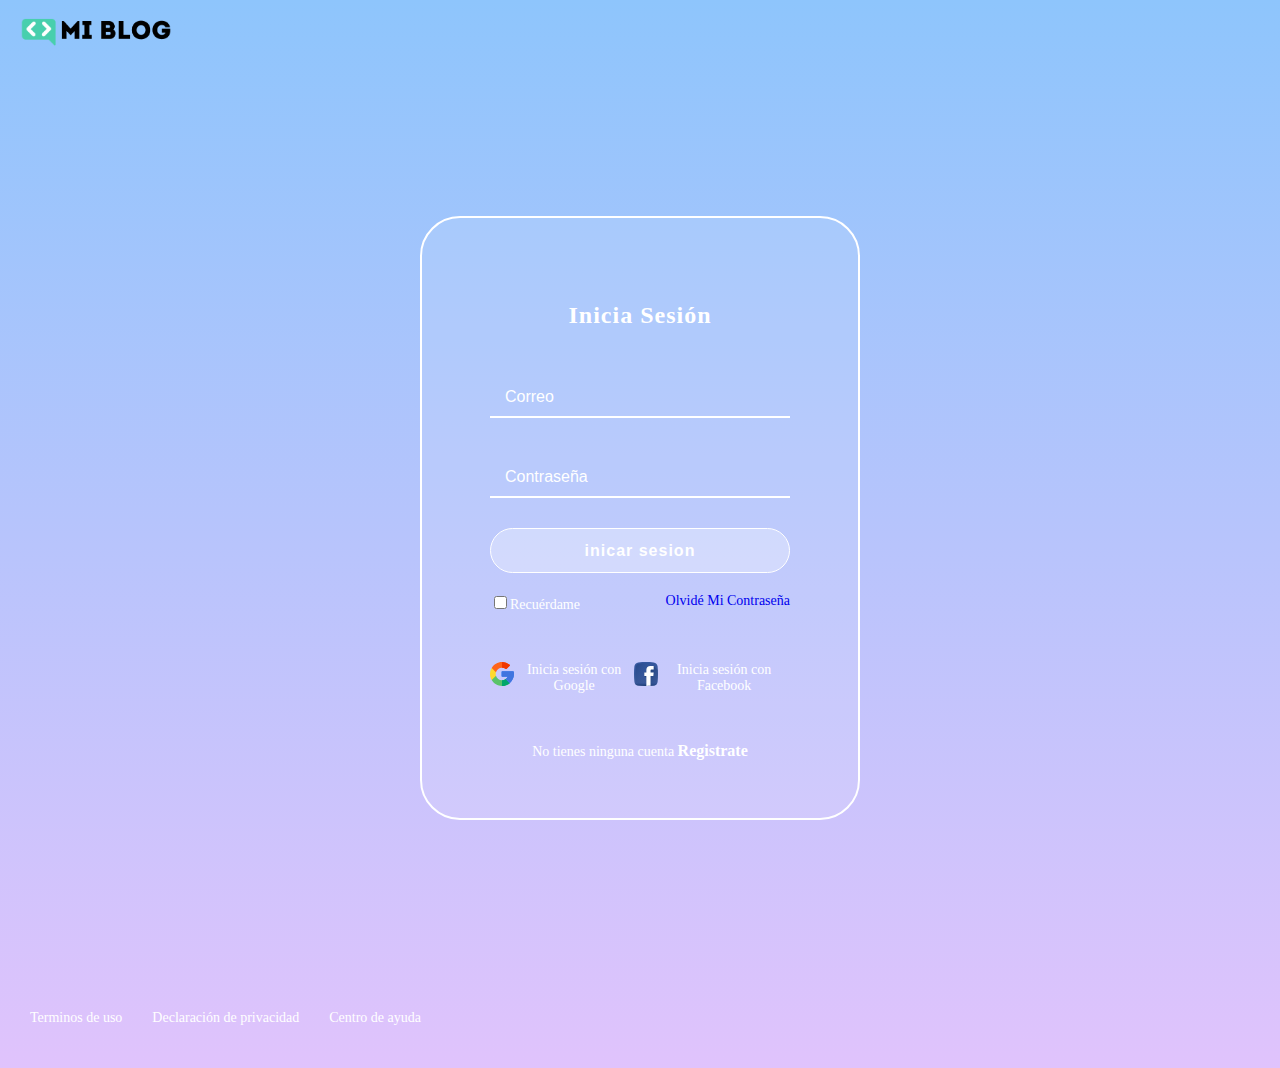
<file: inicio-sesion.html>
<!DOCTYPE html>
<html lang="en">
<head>
    <meta charset="UTF-8">
    <meta name="viewport" content="width=device-width, initial-scale=1.0">
    <title>Document</title>
    <link rel="stylesheet"  href="./media-queries.css">
</head>
<style>
    
</style>
<body>

    <header class="header">
        <img tabindex="0" class="header__img" src="./Logo-negro.png" alt="Logo">
    </header>
    <section class="login">
        <div class="login__container">
            <h2 tabindex="0">Inicia sesión</h2>
            <form class="login__container--form" action="">
                <input aria-label="correo" class="input" type="text" placeholder="Correo">
                <input aria-label="contraseña" class="input" type="password" placeholder="Contraseña">
                <button class="btn">inicar sesion</button>
                <div class="login__container--remember-me">
                    <label>
                        <input type="checkbox" name="" id="cbox1" value="checkbos">Recuérdame
                    </label>
                    <a href="/">olvidé mi contraseña</a>
                </div>
            </form>
            <section class="login__container--social-media">
                <div>
                    <img src="[data-uri]" alt="google"> Inicia sesión con Google
                    <img src="[data-uri]" alt="facebook"> Inicia sesión con Facebook
                </div>
            </section>
            <p class="login__container--register">No tienes ninguna cuenta <a href="">Registrate</a></p>
        </div>
    </section>
    <footer class="footer">
        <a href="/">Terminos de uso</a>
        <a href="/">Declaración de privacidad</a>
        <a href="/">Centro de ayuda</a>
    </footer>
</body>
</html>
</file>
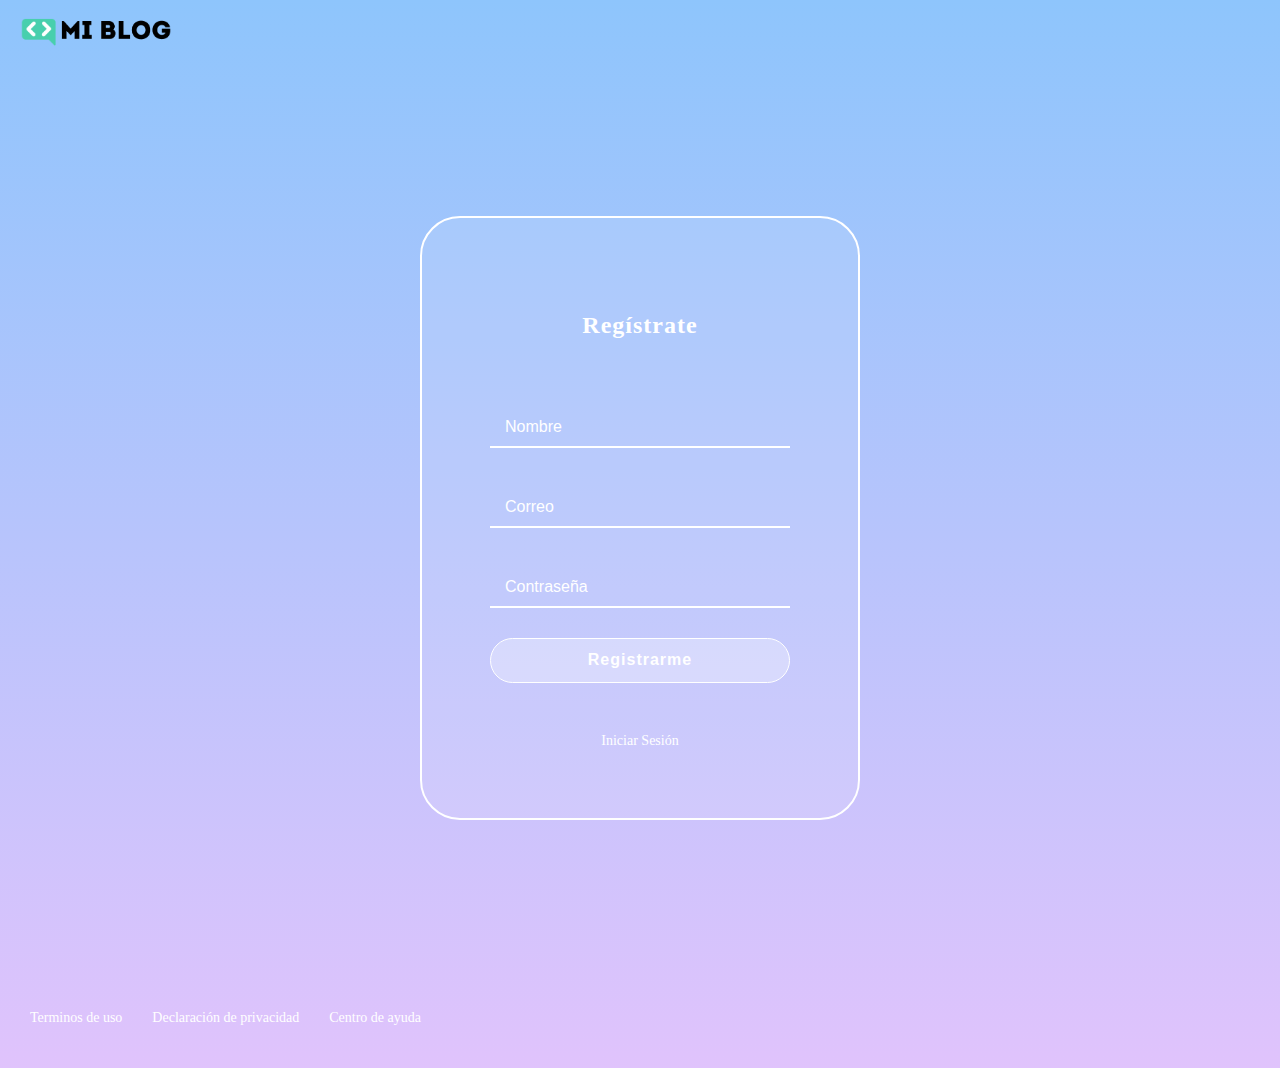
<file: register.html>
<!DOCTYPE html>
<html lang="en">
<head>
    <meta charset="UTF-8">
    <meta name="viewport" content="width=device-width, initial-scale=1.0">
    <title>Document</title>
    <link rel="stylesheet" href="./media-queries.css">
</head>

<body>
    <header class="header">
        <img tabindex="0" class="header__img" src="./Logo-negro.png" alt="Logo">
    </header>

    <section class="registrate">
        <div class="registrate__container">
            <h2 tabindex="0">Regístrate</h2>
            <form class="registrate__container--form" action="">
                <input aria-label="nombre" class="input" type="text" placeholder="Nombre">
                <input aria-label="correo" class="input" type="text" placeholder="Correo">
                <input aria-label="contraseña" class="input" type="password" placeholder="Contraseña">
                <button class="btn">Registrarme</button>
                <div class="registrate__container--inicia-sesion">
                    <a href="" tabindex="0">Iniciar sesión</a>
                </div>
            </form>
        </div>
    </section>
    <footer class="footer">
        <a href="/">Terminos de uso</a>
        <a href="/">Declaración de privacidad</a>
        <a href="/">Centro de ayuda</a>
    </footer>
</body>
</html>

<!-- tabindex="0" es para que google pueda leer para ciegos -->
</file>
<file: media-queries.css>
body {
  margin: 0;
  background: -webkit-gradient(linear, left top, left bottom, from(#8EC5FC), to(#E0C3FC));
  background: linear-gradient(#8EC5FC, #E0C3FC);
  min-height: 100vh;
}

.header {
  /* background-color: #8EC5FC; */
  /* background-image: linear-gradient(62deg, #8EC5FC 0%, #E0C3FC 88%); */
  width: 100%;
  height: 68px;
  display: -webkit-box;
  display: -ms-flexbox;
  display: flex;
  -webkit-box-pack: justify;
      -ms-flex-pack: justify;
          justify-content: space-between;
}

.header__img {
  height: 60px;
}

.header__menu {
  margin-right: 60px;
}

.header__menu:hover ul, ul:hover {
  display: block;
}

.header__menu ul {
  display: none;
  list-style: none;
  padding: 0px;
  position: absolute;
  width: 100px;
  text-align: right;
  margin: 80px 0px 0px -23px;
}

.header__menu li {
  margin: 10px 0px;
}

.header__menu li a {
  text-decoration: none;
  color: white;
}

.header__menu li a:hover {
  text-decoration: underline;
}

.header__menu--profile {
  margin-right: 8px;
  width: 40px;
  display: -webkit-box;
  display: -ms-flexbox;
  display: flex;
  -webkit-box-align: center;
      -ms-flex-align: center;
          align-items: center;
}

.header__menu--img {
  height: 31px;
  padding: 2px;
  border: 0.5px solid;
  border-radius: 50%;
  margin-left: -5px;
  margin-right: 10px;
  cursor: pointer;
}

.main {
  height: 100px;
  text-align: center;
}

.main__title {
  color: white;
  font-size: 25px;
}

.categories__title {
  color: white;
  font-size: 16px;
  position: absolute;
  padding-left: 30px;
  padding-top: 11px;
  width: 100%;
  text-transform: capitalize;
}

.carousel {
  width: 100%;
  overflow: scroll;
  padding: 0px 30px;
  position: relative;
}

.carousel__container {
  white-space: nowrap;
  margin: 70px 0px;
  padding-bottom: 10px;
}

.carousel-item {
  background-color: antiquewhite;
  width: 200px;
  height: 250px;
  border-radius: 25px;
  margin-right: 10px;
  display: inline-block;
  cursor: pointer;
  -webkit-transition: 450ms all;
  transition: 450ms all;
  -webkit-transform-origin: center left;
          transform-origin: center left;
  position: relative;
}

.carousel-item:hover ~ .carousel-item {
  -webkit-transform: translate3d(100px, 0, 0);
          transform: translate3d(100px, 0, 0);
}

.carousel__container:hover .carousel-item {
  opacity: 0.3;
}

.carousel__container:hover .carousel-item:hover {
  -webkit-transform: scale(1.5);
          transform: scale(1.5);
  opacity: 1;
}

.carousel-item__img {
  width: 200px;
  height: 250px;
  -o-object-fit: cover;
     object-fit: cover;
  border-radius: inherit;
}

.carousel-item__img:last-child {
  -webkit-transform-origin: center right;
          transform-origin: center right;
}

.carousel-item__details {
  font-size: 10px;
  opacity: 1;
  -webkit-transition: 450ms opacity;
  transition: 450ms opacity;
  padding: 10px;
  position: absolute;
  top: 168px;
  bottom: 0;
  left: 0;
  right: 0;
  width: 24px;
  color: white;
}

.login {
  display: -webkit-box;
  display: -ms-flexbox;
  display: flex;
  -webkit-box-align: center;
      -ms-flex-align: center;
          align-items: center;
  -webkit-box-pack: center;
      -ms-flex-pack: center;
          justify-content: center;
  -webkit-box-orient: vertical;
  -webkit-box-direction: normal;
      -ms-flex-direction: column;
          flex-direction: column;
  text-align: center;
  padding: 0px 30px;
  /* min-height: calc(100vh -200px); */
  min-height: 100vh;
}

.login__container {
  background-color: rgba(255, 255, 255, 0.1);
  border: 2px solid white;
  border-radius: 40px;
  color: white;
  padding: 60px 68px 40px;
  height: 500px;
  width: 300px;
  display: -webkit-box;
  display: -ms-flexbox;
  display: flex;
  -ms-flex-pack: distribute;
      justify-content: space-around;
  -webkit-box-orient: vertical;
  -webkit-box-direction: normal;
      -ms-flex-direction: column;
          flex-direction: column;
}

.login__container h2 {
  text-transform: capitalize;
  letter-spacing: 1px;
}

.login__container--form {
  display: -webkit-box;
  display: -ms-flexbox;
  display: flex;
  -webkit-box-orient: vertical;
  -webkit-box-direction: normal;
      -ms-flex-direction: column;
          flex-direction: column;
  /* padding: 10px 0; */
}

.login__container--form label {
  font-size: 14px;
}

.login__container--remember-me {
  color: white;
  display: -webkit-box;
  display: -ms-flexbox;
  display: flex;
  -webkit-box-pack: justify;
      -ms-flex-pack: justify;
          justify-content: space-between;
  margin-top: 10px;
  margin-bottom: 15px;
}

.login__container--remember-me a {
  font-size: 14px;
  text-transform: capitalize;
  text-decoration: none;
}

.login__container--remember-me a:hover {
  font-size: 14px;
  text-transform: capitalize;
  text-decoration: underline;
}

.login__container--social-media > div {
  display: -webkit-box;
  display: -ms-flexbox;
  display: flex;
  /* align-items: flex-start; */
  font-size: 14px;
  margin: 25px 0px;
  padding: 0px;
}

.login__container--social-media img {
  height: 24px;
  margin: 0;
}

.login__container--register {
  font-size: 14px;
}

.login__container--register a {
  font-size: 16px;
  color: white;
  font-weight: bold;
  text-decoration: none;
}

.login__container--register a:hover {
  text-decoration: underline;
}

.input {
  background-color: transparent;
  border: 0px;
  border-bottom: 2px solid white;
  padding: 30px 0px 10px 15px;
  margin-bottom: 20px;
  font-size: 16px;
  outline: none;
}

::-webkit-input-placeholder {
  color: white;
}

:-ms-input-placeholder {
  color: white;
}

::-ms-input-placeholder {
  color: white;
}

::placeholder {
  color: white;
}

.btn {
  background-color: rgba(255, 255, 255, 0.3);
  border-radius: 25px;
  cursor: pointer;
  color: white;
  font-size: 16px;
  font-weight: bold;
  height: 45px;
  letter-spacing: 1px;
  margin: 10px 0px;
  outline: none;
  border: 1px solid white;
}

.footer {
  display: -webkit-box;
  display: -ms-flexbox;
  display: flex;
  -webkit-box-align: center;
      -ms-flex-align: center;
          align-items: center;
  height: 100px;
  width: 100%;
}

.footer a {
  cursor: pointer;
  color: white;
  font-size: 14px;
  text-decoration: none;
  padding-left: 30px;
}

.footer a:hover {
  text-decoration: underline;
}

.registrate {
  display: -webkit-box;
  display: -ms-flexbox;
  display: flex;
  -webkit-box-align: center;
      -ms-flex-align: center;
          align-items: center;
  -webkit-box-pack: center;
      -ms-flex-pack: center;
          justify-content: center;
  -webkit-box-orient: vertical;
  -webkit-box-direction: normal;
      -ms-flex-direction: column;
          flex-direction: column;
  text-align: center;
  padding: 0px 30px;
  /* min-height: calc(100vh -200px); */
  min-height: 100vh;
}

.registrate__container {
  background-color: rgba(255, 255, 255, 0.1);
  border: 2px solid white;
  border-radius: 40px;
  color: white;
  padding: 60px 68px 40px;
  height: 500px;
  width: 300px;
  display: -webkit-box;
  display: -ms-flexbox;
  display: flex;
  -ms-flex-pack: distribute;
      justify-content: space-around;
  -webkit-box-orient: vertical;
  -webkit-box-direction: normal;
      -ms-flex-direction: column;
          flex-direction: column;
}

.registrate__container h2 {
  text-transform: capitalize;
  letter-spacing: 1px;
}

.registrate__container--form {
  display: -webkit-box;
  display: -ms-flexbox;
  display: flex;
  -webkit-box-orient: vertical;
  -webkit-box-direction: normal;
      -ms-flex-direction: column;
          flex-direction: column;
}

.registrate__container--inicia-sesion {
  display: -webkit-box;
  display: -ms-flexbox;
  display: flex;
  -webkit-box-pack: center;
      -ms-flex-pack: center;
          justify-content: center;
  margin-top: 40px;
  margin-bottom: 15px;
}

.registrate__container--inicia-sesion a {
  color: white;
  font-size: 14px;
  text-transform: capitalize;
  text-decoration: none;
}

.registrate__container--inicia-sesion a:hover {
  font-size: 14px;
  text-transform: capitalize;
  text-decoration: underline;
}

.error {
  /* min-height: calc(100vh -200px); */
  min-height: 100vh;
}

.error__letra {
  display: -webkit-box;
  display: -ms-flexbox;
  display: flex;
  -webkit-box-orient: vertical;
  -webkit-box-direction: normal;
      -ms-flex-direction: column;
          flex-direction: column;
  -webkit-box-align: center;
      -ms-flex-align: center;
          align-items: center;
  color: white;
}

.animated {
  -webkit-animation-duration: 2.5s;
          animation-duration: 2.5s;
  -webkit-animation-fill-mode: both;
          animation-fill-mode: both;
  -webkit-animation-iteration-count: infinite;
          animation-iteration-count: infinite;
}

.error__letra-numero {
  -webkit-animation-name: bounce;
          animation-name: bounce;
  font-size: 150px;
  margin-bottom: 25px;
}

.error__letra-parrafo {
  text-transform: capitalize;
}

@-webkit-keyframes bounce {
  0%, 20%, 50%, 80%, 100% {
    -webkit-transform: translateY(0);
            transform: translateY(0);
  }
  40% {
    -webkit-transform: translateY(-30px);
            transform: translateY(-30px);
  }
  60% {
    -webkit-transform: translateY(-15px);
            transform: translateY(-15px);
  }
}

@keyframes bounce {
  0%, 20%, 50%, 80%, 100% {
    -webkit-transform: translateY(0);
            transform: translateY(0);
  }
  40% {
    -webkit-transform: translateY(-30px);
            transform: translateY(-30px);
  }
  60% {
    -webkit-transform: translateY(-15px);
            transform: translateY(-15px);
  }
}

@media only screen and (max-width: 480px) {
  .registrate__container, .login__container {
    background-color: transparent;
    width: 100%;
    border: none;
    padding: 0px;
  }
  .footer, .login__container--remember-me, .login__container--social-media > div {
    display: -webkit-box;
    display: -ms-flexbox;
    display: flex;
    -webkit-box-orient: vertical;
    -webkit-box-direction: normal;
        -ms-flex-direction: column;
            flex-direction: column;
    -webkit-box-align: baseline;
        -ms-flex-align: baseline;
            align-items: baseline;
  }
  .login__container--remember-me label {
    margin-bottom: 10px;
  }
  .login__container--register {
    margin-bottom: 70px;
  }
  .header__menu {
    margin-right: 20px;
  }
}

@media only screen and (max-width: 320px) {
  .header {
    -webkit-box-orient: vertical;
    -webkit-box-direction: normal;
        -ms-flex-direction: column;
            flex-direction: column;
    height: 50px;
  }
  .header__img {
    width: 100px;
    height: 30px;
  }
  .header__menu {
    margin-right: 0px;
    margin-left: 20px;
    /* display: flex; */
    /* justify-content: center; */
  }
  .main__title {
    margin-top: 40px;
  }
  .header__menu--img {
    height: 20px;
  }
  .main__title {
    font-size: 14px;
  }
  .categories__title {
    font-size: 13px;
  }
  .carousel-item__img, .carousel-item {
    width: 150px;
  }
}
/*# sourceMappingURL=media-queries.css.map */
</file>
